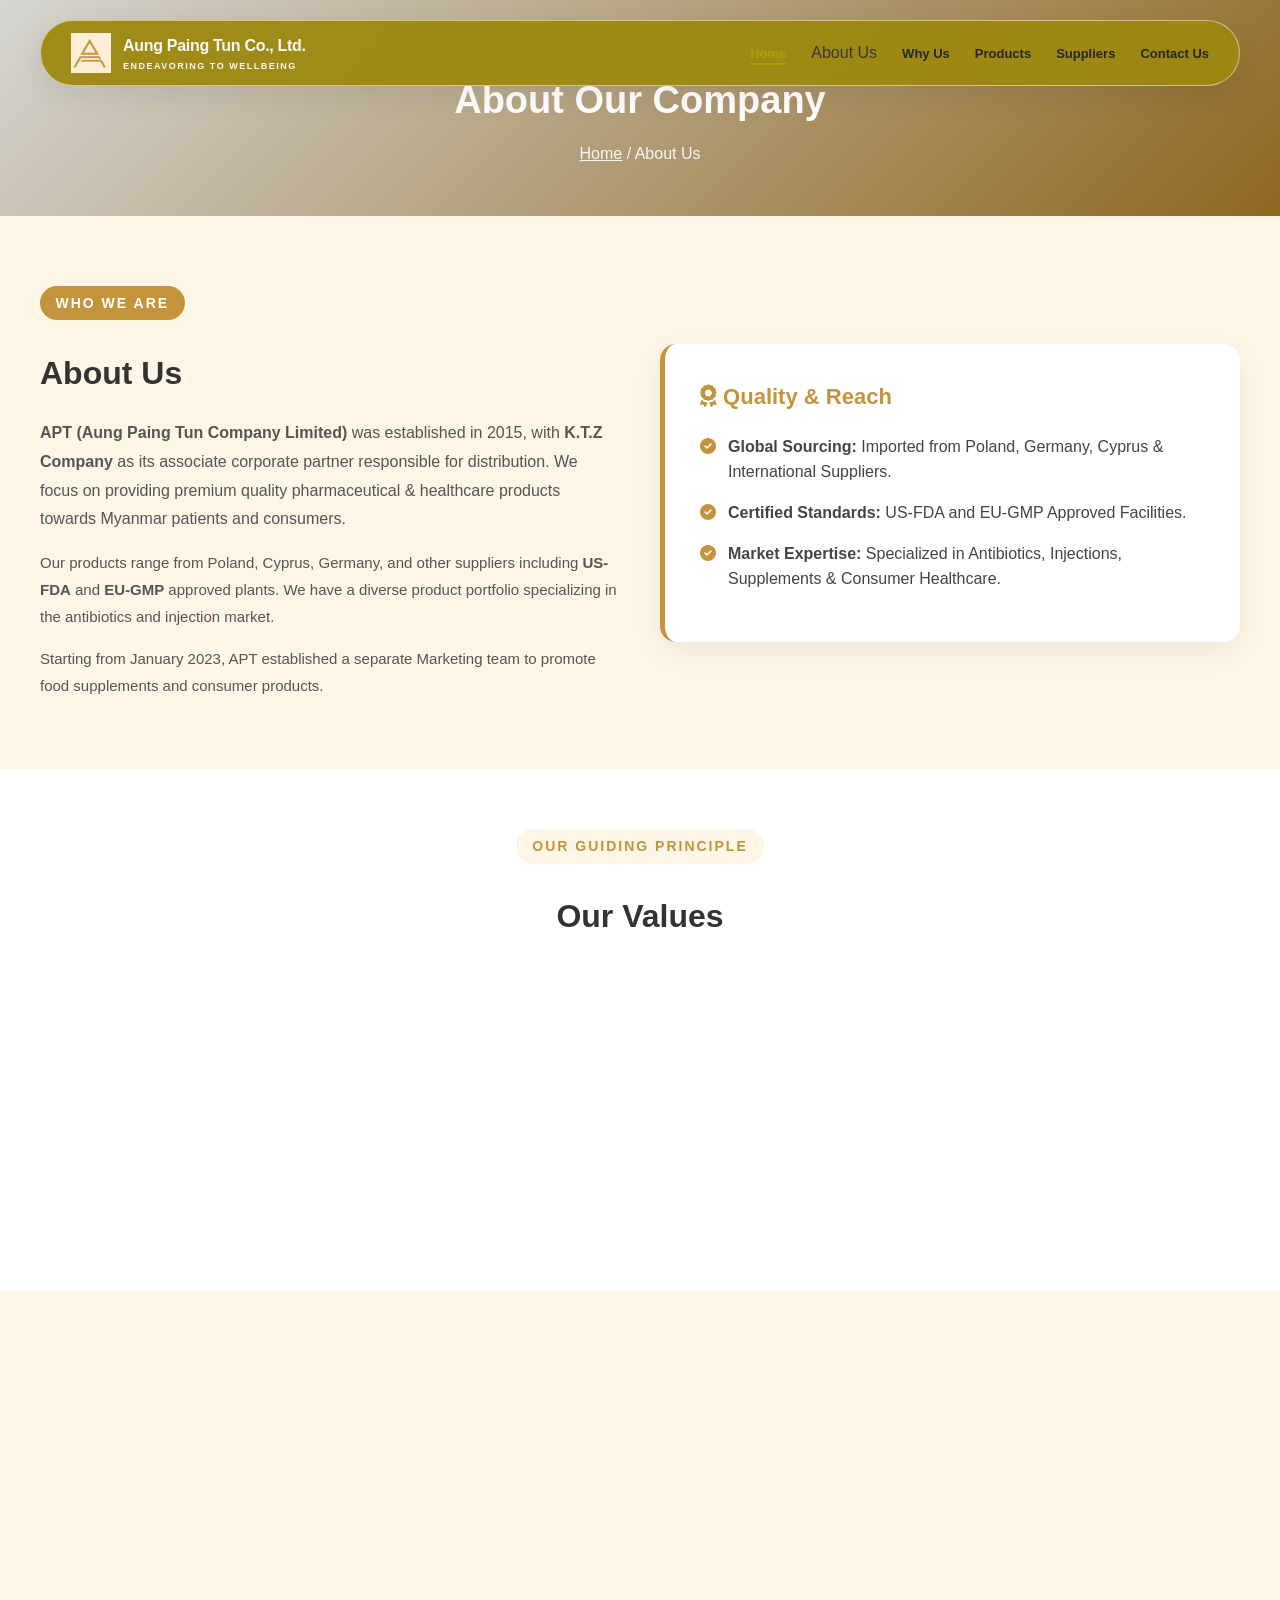
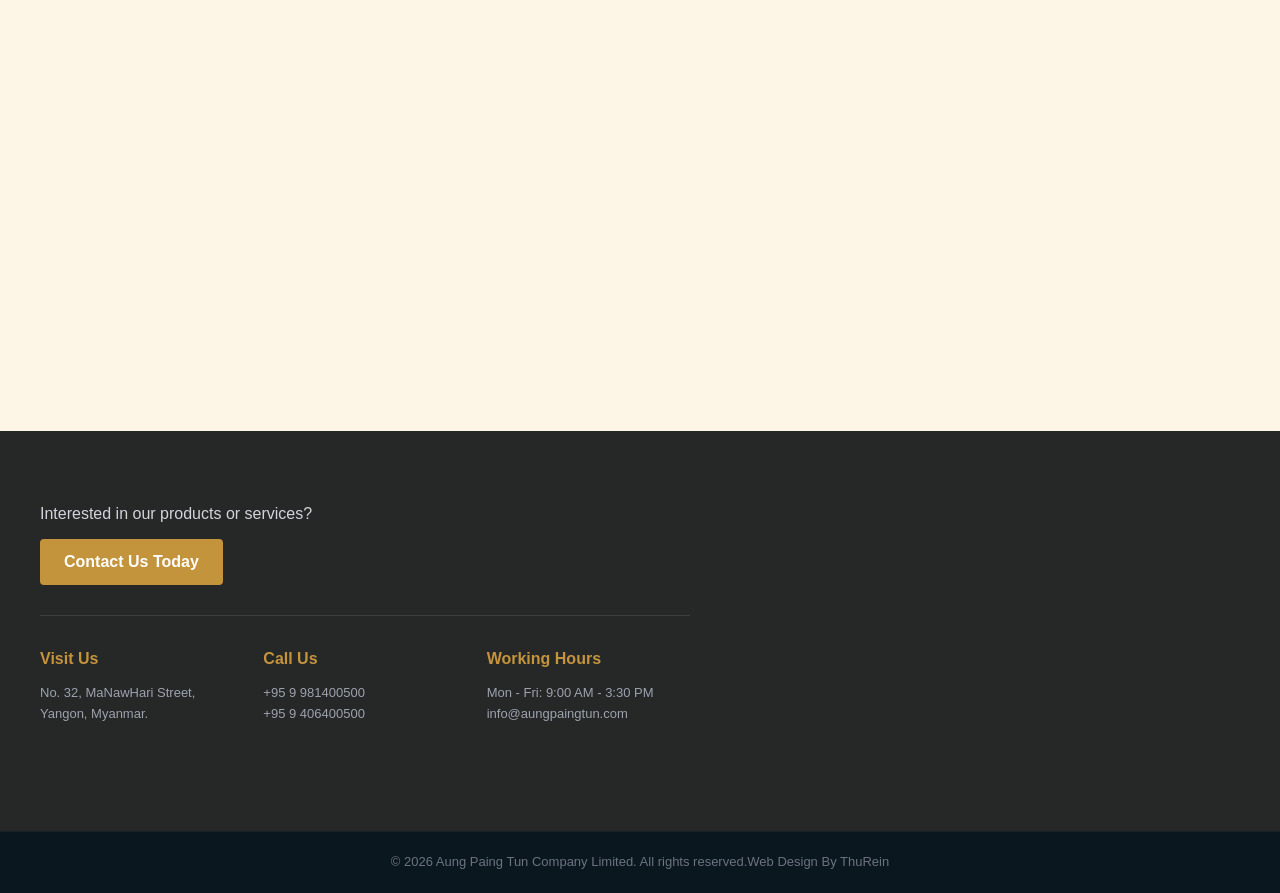
<file: about.html>
<!DOCTYPE html>
<html lang="en">
<head>
    <meta charset="UTF-8">
    <meta name="viewport" content="width=device-width, initial-scale=1.0">
    <title>Aung Paing Tun Company Limited | Pharmaceutical Marketer</title>
    <meta name="description" content="Aung Paing Tun Co., Ltd. (APT) is a leading pharmaceutical marketer and distributor in Myanmar.">
    <link rel="icon" type="image/x-icon" href="image/icon.jpg">

    <!-- CSS Libraries -->
    <link rel="stylesheet" href="https://cdnjs.cloudflare.com/ajax/libs/font-awesome/6.4.0/css/all.min.css">
    <link rel="stylesheet" href="https://cdn.jsdelivr.net/npm/swiper@11/swiper-bundle.min.css">
    <link rel="stylesheet" href="https://unpkg.com/aos@2.3.1/dist/aos.css">
    
    <!-- Custom CSS File -->
    <link rel="stylesheet" href="css/style.css">
</head>
<body>

    <!-- Header Navigation -->
    <header class="navbar-container">
        <nav class="navbar">
            <a href="#" class="logo">
                <img src="image/logo.png" alt="APT Logo" onerror="this.style.display='none'">
                <div class="logo-text">
                    <span class="company-name">Aung Paing Tun Co., Ltd.</span>
                    <span class="tagline">ENDEAVORING TO WELLBEING</span>
                </div>
            </a>

            <button class="menu-toggle" id="menuToggle" aria-label="Toggle Menu">
                <span></span>
                <span></span>
                <span></span>
            </button>

            <ul class="nav-links" id="navLinks">
                <li><a href="#home" class="nav-link active">Home</a></li>
                <li><a href="#about.html" class="active">About Us</a></li>
                <li><a href="#why-us" class="nav-link">Why Us</a></li>
                <li><a href="#products" class="nav-link">Products</a></li>
                <li><a href="#suppliers" class="nav-link">Suppliers</a></li>
                <li><a href="#contact" class="nav-link">Contact Us</a></li>
            </ul>
        </nav>
    </header>

    <!-- About Page Hero Banner -->
<section class="about-hero" style="background: linear-gradient(135deg, #d6d5d2, #8f6721); color: #fff; padding: 70px 0 50px; text-align: center;">
    <div class="container">
        <h1 style="font-size: 38px; font-weight: 700; margin-bottom: 10px;">About Our Company</h1>
        <p style="font-size: 16px; opacity: 0.9;"><a href="index.html" style="color: #fff; text-decoration: underline;">Home</a> / About Us</p>
    </div>
</section>

<!-- 1. About Us Section -->
<section class="about-intro-section" style="padding: 70px 0; background-color: #fdf5e6;">
    <div class="container">
        <div class="about-grid-box" style="display: grid; grid-template-columns: 1fr 1fr; gap: 40px; align-items: center;">
            <div data-aos="fade-right">
                <span class="section-badge" style="background: #c4943d; color: #fff; padding: 6px 16px; border-radius: 20px; font-size: 14px; font-weight: 600;">WHO WE ARE</span>
                <h2 style="font-size: 32px; color: #333; margin: 15px 0 20px;">About Us</h2>
                <p style="color: #555; line-height: 1.8; margin-bottom: 15px; font-size: 16px;">
                    <strong>APT (Aung Paing Tun Company Limited)</strong> was established in 2015, with <strong>K.T.Z Company</strong> as its associate corporate partner responsible for distribution. We focus on providing premium quality pharmaceutical & healthcare products towards Myanmar patients and consumers.
                </p>
                <p style="color: #555; line-height: 1.8; margin-bottom: 15px; font-size: 15px;">
                    Our products range from Poland, Cyprus, Germany, and other suppliers including <strong>US-FDA</strong> and <strong>EU-GMP</strong> approved plants. We have a diverse product portfolio specializing in the antibiotics and injection market.
                </p>
                <p style="color: #555; line-height: 1.8; font-size: 15px;">
                    Starting from January 2023, APT established a separate Marketing team to promote food supplements and consumer products.
                </p>
            </div>
            
            <!-- Key Highlights Box -->
            <div data-aos="fade-left" style="background: #ffffff; padding: 35px; border-radius: 16px; box-shadow: 0 10px 30px rgba(0,0,0,0.06); border-left: 5px solid #c4943d;">
                <h3 style="color: #c4943d; font-size: 22px; margin-bottom: 20px;"><i class="fas fa-award"></i> Quality & Reach</h3>
                <ul style="list-style: none; padding: 0; margin: 0;">
                    <li style="margin-bottom: 15px; display: flex; align-items: flex-start; gap: 12px; color: #444;">
                        <i class="fas fa-check-circle" style="color: #c4943d; margin-top: 4px;"></i>
                        <span><strong>Global Sourcing:</strong> Imported from Poland, Germany, Cyprus & International Suppliers.</span>
                    </li>
                    <li style="margin-bottom: 15px; display: flex; align-items: flex-start; gap: 12px; color: #444;">
                        <i class="fas fa-check-circle" style="color: #c4943d; margin-top: 4px;"></i>
                        <span><strong>Certified Standards:</strong> US-FDA and EU-GMP Approved Facilities.</span>
                    </li>
                    <li style="margin-bottom: 15px; display: flex; align-items: flex-start; gap: 12px; color: #444;">
                        <i class="fas fa-check-circle" style="color: #c4943d; margin-top: 4px;"></i>
                        <span><strong>Market Expertise:</strong> Specialized in Antibiotics, Injections, Supplements & Consumer Healthcare.</span>
                    </li>
                </ul>
            </div>
        </div>
    </div>
</section>

<!-- 2. Our Values Section -->
<section class="values-section" style="padding: 60px 0; background: #ffffff;">
    <div class="container" style="text-align: center;">
        <span class="section-badge" style="background: #fdf5e6; color: #c4943d; padding: 6px 16px; border-radius: 20px; font-size: 14px; font-weight: 600;">OUR GUIDING PRINCIPLE</span>
        <h2 style="font-size: 32px; color: #333; margin: 15px 0 40px;">Our Values</h2>

        <div style="display: grid; grid-template-columns: repeat(3, 1fr); gap: 30px;" class="values-grid">
            <div data-aos="zoom-in" style="background: #fdf5e6; padding: 30px 20px; border-radius: 12px; border: 1fr solid #eee;">
                <div style="width: 60px; height: 60px; background: #c4943d; color: #fff; border-radius: 50%; display: flex; align-items: center; justify-content: center; margin: 0 auto 20px; font-size: 24px;">
                    <i class="fas fa-gem"></i>
                </div>
                <h4 style="font-size: 20px; color: #333; margin-bottom: 10px;">Premium Quality</h4>
                <p style="color: #666; font-size: 14px; line-height: 1.6;">Delivering high-quality premium pharmaceutical and consumer products to our valued customers at affordable prices.</p>
            </div>

            <div data-aos="zoom-in" data-aos-delay="100" style="background: #fdf5e6; padding: 30px 20px; border-radius: 12px;">
                <div style="width: 60px; height: 60px; background: #c4943d; color: #fff; border-radius: 50%; display: flex; align-items: center; justify-content: center; margin: 0 auto 20px; font-size: 24px;">
                    <i class="fas fa-handshake"></i>
                </div>
                <h4 style="font-size: 20px; color: #333; margin-bottom: 10px;">Integrity & Authenticity</h4>
                <p style="color: #666; font-size: 14px; line-height: 1.6;">Aiming to support our customers to the utmost with genuine integrity, authenticity, and transparent business ethics.</p>
            </div>

            <div data-aos="zoom-in" data-aos-delay="200" style="background: #fdf5e6; padding: 30px 20px; border-radius: 12px;">
                <div style="width: 60px; height: 60px; background: #c4943d; color: #fff; border-radius: 50%; display: flex; align-items: center; justify-content: center; margin: 0 auto 20px; font-size: 24px;">
                    <i class="fas fa-lightbulb"></i>
                </div>
                <h4 style="font-size: 20px; color: #333; margin-bottom: 10px;">Creative Innovation</h4>
                <p style="color: #666; font-size: 14px; line-height: 1.6;">Serving new markets through innovative methods, creative strategies, and persistent organizational efforts.</p>
            </div>
        </div>
    </div>
</section>

<!-- 3. Managing Director & History Section -->
<section class="md-section" style="padding: 70px 0; background: #fdf5e6;">
    <div class="container">
        <div style="max-width: 900px; margin: 0 auto; background: #ffffff; border-radius: 20px; padding: 45px; box-shadow: 0 10px 30px rgba(0,0,0,0.05);" data-aos="fade-up">
            <div style="text-align: center; margin-bottom: 30px;">
                <span style="color: #c4943d; font-weight: 700; text-transform: uppercase; letter-spacing: 1px; font-size: 13px;">Leadership & Establishment</span>
                <h2 style="font-size: 30px; color: #333; margin-top: 5px;">Managing Director's Message</h2>
            </div>
            
            <p style="color: #555; line-height: 1.8; font-size: 15px; margin-bottom: 20px; text-align: justify;">
                <strong>Aung Paing Tun</strong> was established by the Managing Director, <strong>Mr. Than Aung</strong>, the co-founder & acting General Manager of K.T.Z pharmaceutical distribution company founded since 1994. To extend the business, Mr. Than founded Aung Paing Tun Company in 2015 to offer a different variety of products towards Myanmar consumers and serve new markets with creative and innovative methods.
            </p>

            <hr style="border: 0; border-top: 1fr solid #eee; margin: 30px 0;">

            <!-- K.T.Z Stats Section -->
            <div style="text-align: center; margin-bottom: 25px;">
                <h3 style="font-size: 22px; color: #c4943d;">Associated Partner Network (K.T.Z Company)</h3>
                <p style="color: #666; font-size: 14px;">Followed by approximately 3 decades of establishment, K.T.Z Company firmly stands with:</p>
            </div>

            <div style="display: grid; grid-template-columns: repeat(4, 1fr); gap: 20px; text-align: center;" class="stats-grid">
                <div style="background: #fdf5e6; padding: 20px; border-radius: 12px;">
                    <h3 style="color: #c4943d; font-size: 28px; margin-bottom: 5px;">200+</h3>
                    <p style="font-size: 13px; color: #555; margin: 0;">Imported Products</p>
                </div>
                <div style="background: #fdf5e6; padding: 20px; border-radius: 12px;">
                    <h3 style="color: #c4943d; font-size: 28px; margin-bottom: 5px;">600+</h3>
                    <p style="font-size: 13px; color: #555; margin: 0;">Headcounts Nationwide</p>
                </div>
                <div style="background: #fdf5e6; padding: 20px; border-radius: 12px;">
                    <h3 style="color: #c4943d; font-size: 28px; margin-bottom: 5px;">5</h3>
                    <p style="font-size: 13px; color: #555; margin: 0;">Branch Offices</p>
                </div>
                <div style="background: #fdf5e6; padding: 20px; border-radius: 12px;">
                    <h3 style="color: #c4943d; font-size: 28px; margin-bottom: 5px;">10</h3>
                    <p style="font-size: 13px; color: #555; margin: 0;">Dealer Regions</p>
                </div>
            </div>

            <p style="text-align: center; font-size: 13px; color: #777; margin-top: 20px;">
                <i class="fas fa-map-marker-alt" style="color: #c4943d;"></i> Branches: Yangon, Mandalay, Nay Pyi Taw, Lashio, and Mawlamyine (Upper & Lower Myanmar).
            </p>
        </div>
    </div>
    </section>


    <!-- Footer Section -->
    <footer class="footer-section" id="contact">
        <div class="container footer-container">
            <div class="footer-left">
                <div class="cta-box">
                    <p class="cta-title">Interested in our products or services?</p>
                    <a href="mailto:info@aungpaingtun.com" class="cta-btn">Contact Us Today</a>
                </div>

                <div class="info-grid">
                    <div class="info-col">
                        <h3>Visit Us</h3>
                        <p>No. 32, MaNawHari Street, Yangon, Myanmar.</p>
                    </div>
                    <div class="info-col">
                        <h3>Call Us</h3>
                        <p><a href="tel:+959981400500">+95 9 981400500</a></p>
                        <p><a href="tel:+959406400500">+95 9 406400500</a></p>
                    </div>
                    <div class="info-col">
                        <h3>Working Hours</h3>
                        <p>Mon - Fri: 9:00 AM - 3:30 PM</p>
                        <p><a href="mailto:info@aungpaingtun.com">info@aungpaingtun.com</a></p>
                    </div>
                </div>
            </div>

            <div class="footer-right">
                <div class="map-container">
                    <iframe src="https://www.google.com/maps/embed?pb=!1m18!1m12!1m3!1d2740.4546621622558!2d96.13331277330101!3d16.79028831973534!2m3!1f0!2f0!3f0!3m2!1i1024!2i768!4f13.1!3m3!1m2!1s0x30c1eb6c13ebc72f%3A0x20c1cec98d44e81d!2sKTZ%20Company%20Limited!5e1!3m2!1sen!2sth!4v1790581277086!5m2!1sen!2sth" width="100%" height="100%" style="border:0;" allowfullscreen="" loading="lazy"></iframe>
                </div>
            </div>
        </div>

        <div class="footer-bottom">
            <div class="container text-center">
                <p>&copy; 2026 Aung Paing Tun Company Limited. All rights reserved.Web Design By ThuRein</p>
            </div>
        </div>
    </footer>

    <!-- Swiper JS CDN -->
    <script src="https://cdn.jsdelivr.net/npm/swiper@11/swiper-bundle.min.js"></script>
    <!-- AOS Animation JS CDN -->
    <script src="https://unpkg.com/aos@2.3.1/dist/aos.js"></script>

    <!-- Custom App Scripts -->
    <script src="js/product.js"></script>
    <script src="js/main.js"></script>
</body>
</html>
</file>
<file: css/style.css>
/* =========================================
   RESET & CSS VARIABLES
========================================= */
:root {
    --primary: #a7a209f7;
    --primary-dark: #2e3030;
    --gold: #c4943d;
    --gold-light: #c7ad79;
    --dark: #262727;
    --text-color: #383838;
    --white: #ffffff;
    --border-color: #e5e5e5;
    --container-max: 1200px;
    --transition: all 0.3s ease;
}

* {
    margin: 0;
    padding: 0;
    box-sizing: border-box;
    font-family: 'Segoe UI', Tahoma, Geneva, Verdana, sans-serif;
}

html {
    scroll-behavior: smooth;
    overflow-x: hidden;
}

body {
    background-color: #ddcca3;
    color: var(--text-color);
    line-height: 1.6;
}

a {
    text-decoration: none;
    color: inherit;
}

ul {
    list-style: none;
}

img {
    max-width: 100%;
    height: auto;
    display: block;
}

.container {
    width: min(calc(100% - 40px), var(--container-max));
    margin: 0 auto;
}

.section-padding {
    padding: 90px 0;
}

.text-center {
    text-align: center;
}

/* =========================================
   TYPOGRAPHY & BUTTONS
========================================= */
.section-badge {
    display: inline-block;
    font-size: 12px;
    font-weight: 700;
    letter-spacing: 2px;
    color: var(--gold);
    text-transform: uppercase;
    margin-bottom: 12px;
    background: var(--gold-light);
    padding: 6px 14px;
    border-radius: 20px;
}

.section-title h2 {
    font-size: clamp(28px, 4vw, 42px);
    color: var(--dark);
    line-height: 1.25;
    margin-bottom: 20px;
}

.btn {
    display: inline-flex;
    align-items: center;
    justify-content: center;
    gap: 10px;
    padding: 12px 28px;
    font-size: 14px;
    font-weight: 600;
    border-radius: 6px;
    transition: var(--transition);
    cursor: pointer;
    border: none;
}

.btn-primary {
    background-color: var(--primary);
    color: var(--white);
}

.btn-primary:hover {
    background-color: var(--primary-dark);
    transform: translateY(-2px);
    box-shadow: 0 6px 18px rgba(0, 128, 128, 0.25);
}

.btn-secondary {
    background-color: transparent;
    color: var(--dark);
    border: 1px solid var(--border-color);
}

.btn-secondary:hover {
    background-color: var(--white);
    border-color: var(--primary);
    color: var(--primary);
}

/* =========================================
   HEADER & NAVIGATION
========================================= */
.navbar-container {
    position: fixed;
    top: 20px;
    left: 0;
    right: 0;
    z-index: 1000;
    display: flex;
    justify-content: center;
    padding: 0 20px;
    transition: var(--transition);
}

.navbar {
    background: rgba(157, 136, 16, 0.95);
    backdrop-filter: blur(12px);
    width: 100%;
    max-width: var(--container-max);
    display: flex;
    align-items: center;
    justify-content: space-between;
    padding: 12px 30px;
    border-radius: 50px;
    box-shadow: 0 10px 30px rgba(0, 0, 0, 0.08);
    border: 1px solid rgba(255, 255, 255, 0.5);
}

.logo {
    display: flex;
    align-items: center;
    gap: 12px;
}

.logo img {
    height: 40px;
    object-fit: contain;
}

.logo-text {
    display: flex;
    flex-direction: column;
    
}

.company-name {
    font-weight: 800;
    font-size: 16px;
    color: var(--dark);
    letter-spacing: -0.3px;
    color: #f8f8f8;
}

.tagline {
    font-size: 9px;
    color: var(--gold);
    font-weight: 700;
    letter-spacing: 1.5px;
    color: #f8f8f8;
}

.nav-links {
    display: flex;
    gap: 25px;
}

.nav-link {
    font-size: 13px;
    font-weight: 600;
    color: var(--dark);
    transition: var(--transition);
    position: relative;
    padding: 4px 0;
}

.nav-link:hover, .nav-link.active {
    color: var(--primary);
}

.nav-link::after {
    content: '';
    position: absolute;
    bottom: 0;
    left: 0;
    width: 0;
    height: 2px;
    background-color: var(--primary);
    transition: var(--transition);
}

.nav-link:hover::after, .nav-link.active::after {
    width: 100%;
}

.menu-toggle {
    display: none;
    background: none;
    border: none;
    cursor: pointer;
    flex-direction: column;
    gap: 5px;
}

.menu-toggle span {
    width: 25px;
    height: 3px;
    background-color: var(--dark);
    border-radius: 3px;
    transition: var(--transition);
}

/* =========================================
   HERO SECTION
========================================= */
.hero-section {
    padding-top: 160px;
    padding-bottom: 90px;
    background: linear-gradient(135deg, #f2f9f9 0%, #ffffff 50%, #f7f1e5 100%);
    overflow: hidden;
}

.hero-wrapper {
    display: flex;
    align-items: center;
    justify-content: space-between;
    gap: 50px;
}

.hero-content {
    flex: 1.2;
}

.sub-title {
    display: flex;
    align-items: center;
    gap: 10px;
    margin-bottom: 15px;
}

.title-bar {
    width: 4px;
    height: 18px;
    background-color: var(--primary);
    border-radius: 2px;
}

.sub-text {
    font-size: 12px;
    font-weight: 800;
    color: var(--primary);
    letter-spacing: 2px;
}

.main-heading {
    font-size: clamp(32px, 4vw, 50px);
    font-weight: 800;
    color: var(--dark);
    line-height: 1.15;
    margin-bottom: 20px;
}

.description {
    font-size: 16px;
    color: var(--text-color);
    margin-bottom: 30px;
    max-width: 600px;
}

.btn-group {
    display: flex;
    gap: 15px;
    flex-wrap: wrap;
}

.hero-image-box {
    flex: 0.9;
    position: relative;
}

.hero-image-box img {
    width: 100%;
    height: 400px;
    object-fit: cover;
    border-radius: 20px;
    box-shadow: 0 20px 40px rgba(0, 0, 0, 0.12);
}

/* =========================================
   ABOUT SECTION
========================================= */
.about-grid {
    display: grid;
    grid-template-columns: 1fr 1fr;
    gap: 60px;
    align-items: center;
}

.about-image-wrapper {
    position: relative;
}

.image-card {
    background: linear-gradient(145deg, #e3f2f2, #ffffff);
    border-radius: 20px;
    padding: 60px 40px;
    text-align: center;
    border: 1px solid var(--border-color);
}

.medical-symbol {
    width: 80px;
    height: 80px;
    background: var(--primary);
    color: var(--white);
    border-radius: 50%;
    display: grid;
    place-items: center;
    font-size: 36px;
    margin: 0 auto 20px;
    box-shadow: 0 10px 20px rgba(0, 128, 128, 0.2);
}

.experience-card {
    position: absolute;
    bottom: -20px;
    right: -20px;
    background: var(--dark);
    color: var(--white);
    padding: 25px 30px;
    border-radius: 16px;
    display: flex;
    align-items: center;
    gap: 15px;
    box-shadow: 0 15px 30px rgba(0, 0, 0, 0.15);
}

.experience-card strong {
    font-size: 42px;
    color: #6ed3d6;
    line-height: 1;
}

.experience-card span {
    font-size: 13px;
    line-height: 1.3;
}

.about-text h2 span {
    color: var(--primary);
}

.about-text p {
    margin-bottom: 20px;
}

.about-text p.lead {
    font-size: 18px;
    font-weight: 600;
    color: var(--dark);
}

.text-link {
    display: inline-flex;
    align-items: center;
    gap: 8px;
    color: var(--primary);
    font-weight: 700;
    margin-top: 10px;
}

.text-link:hover {
    gap: 12px;
}

/* =========================================
   WHY US SECTION
========================================= */
.why-us-section {
    background-color: var(--gold-light);
}

.why-us-grid {
    display: grid;
    grid-template-columns: repeat(auto-fit, minmax(240px, 1fr));
    gap: 25px;
    margin-top: 50px;
}

.why-circle {
    background: var(--white);
    padding: 35px 25px;
    border-radius: 16px;
    text-align: center;
    box-shadow: 0 10px 25px rgba(0,0,0,0.05);
    transition: var(--transition);
    border-top: 4px solid var(--gold);
}

.why-circle:hover {
    transform: translateY(-8px);
    box-shadow: 0 15px 35px rgba(0,0,0,0.1);
}

.why-circle p {
    font-weight: 600;
    color: var(--dark);
    font-size: 15px;
}

/* =========================================
   PRODUCTS SECTION
========================================= */
.product-card-slide {
    cursor: pointer;
    position: relative;
}

.view-detail-btn {
    display: inline-flex;
    align-items: center;
    gap: 6px;
    font-size: 13px;
    font-weight: 700;
    color: var(--primary);
    margin-top: auto;
    transition: var(--transition);
}

.product-card-slide:hover .view-detail-btn {
    gap: 10px;
}

/* Breadcrumb Styling */
.breadcrumb {
    display: flex;
    align-items: center;
    gap: 10px;
    font-size: 14px;
    color: var(--text-color);
    margin-bottom: 20px;
}

.breadcrumb a {
    color: var(--primary);
    font-weight: 600;
}

.breadcrumb a:hover {
    text-decoration: underline;
}

.breadcrumb i {
    font-size: 10px;
    color: #a0a0a0;
}

.back-btn {
    margin-bottom: 30px;
}

/* Detail Content Layout */
.product-detail-content {
    display: grid;
    grid-template-columns: 1fr 1.2fr;
    gap: 50px;
    background: var(--white);
    padding: 40px;
    border-radius: 20px;
    border: 1px solid var(--border-color);
    box-shadow: 0 10px 30px rgba(0, 0, 0, 0.05);
}

.detail-image-box {
    background: #f9f9f9;
    padding: 30px;
    border-radius: 12px;
    display: flex;
    align-items: center;
    justify-content: center;
}

.detail-image-box img {
    max-height: 350px;
    object-fit: contain;
}

.detail-subtitle {
    font-size: 18px;
    color: var(--gold);
    margin-bottom: 15px;
}

.detail-description {
    font-size: 15px;
    line-height: 1.7;
    margin-bottom: 25px;
}

.detail-specifications h3 {
    font-size: 16px;
    color: var(--dark);
    margin-bottom: 12px;
}

.detail-specifications ul {
    list-style: none;
}

.detail-specifications li {
    font-size: 14px;
    margin-bottom: 8px;
    display: flex;
    align-items: center;
    gap: 10px;
    color: var(--text-color);
}

.detail-specifications li i {
    color: var(--primary);
}

/* Mobile Responsive Detail View */
@media (max-width: 768px) {
    .product-detail-content {
        grid-template-columns: 1fr;
        padding: 20px;
        gap: 25px;
    }
}

.product-tabs {
    display: flex;
    justify-content: center;
    gap: 12px;
    margin-bottom: 40px;
    flex-wrap: wrap;
}

.tab-btn {
    background: var(--white);
    color: var(--dark);
    border: 1px solid var(--border-color);
    padding: 10px 24px;
    border-radius: 30px;
    font-size: 14px;
    font-weight: 600;
    cursor: pointer;
    transition: var(--transition);
}

.tab-btn.active, .tab-btn:hover {
    background: var(--primary);
    color: var(--white);
    border-color: var(--primary);
}

.product-card-slide {
    background: var(--white);
    border-radius: 16px;
    padding: 20px;
    border: 1px solid var(--border-color);
    display: flex;
    flex-direction: column;
    gap: 15px;
    height: 100%;
    transition: var(--transition);
}

.product-card-slide:hover {
    transform: translateY(-5px);
    box-shadow: 0 12px 30px rgba(0,0,0,0.08);
}

.slide-img-box {
    height: 180px;
    display: flex;
    align-items: center;
    justify-content: center;
    background-color: #f9f9f9;
    border-radius: 10px;
    padding: 10px;
}

.slide-img-box img {
    max-height: 100%;
    object-fit: contain;
}

.slide-title {
    font-size: 16px;
    font-weight: 700;
    color: var(--dark);
}

.slide-subtitle {
    font-size: 13px;
    color: var(--text-color);
}

/* =========================================
   SUPPLIERS SECTION
========================================= */

/* Logo Card များပေါ် Mouse တင်လိုက်လျှင် ကြွတက်လာစေရန် */
.supplier-card {
    background: transparent;
    padding: 15px;
    display: flex;
    align-items: center;
    justify-content: center;
    min-height: 90px;
    /* Smooth Transition အတွက် */
    transition: transform 0.4s cubic-bezier(0.175, 0.885, 0.32, 1.275), filter 0.3s ease;
    cursor: pointer;
}

.supplier-card img {
    max-height: 80px;
    max-width: 100%;
    object-fit: contain;
    filter: drop-shadow(0 2px 5px rgba(0, 0, 0, 0.08));
    transition: transform 0.4s ease, filter 0.3s ease;
}

/* Mouse Hover လုပ်လိုက်ချိန်တွင် ကြွတက်လာပြီး အရိပ်ပိုထင်းလာမည် */
.supplier-card:hover {
    transform: translateY(-10px) scale(1.08); /* အပေါ်သို့ ၁၀px ကြွတက်ပြီး ၁.၀၈ ဆ ကြီးလာမည် */
}

.supplier-card:hover img {
    filter: drop-shadow(0 12px 18px rgba(0, 0, 0, 0.2)); /* ကြွတက်လာသည့် အရိပ် Effect */
}


/* နိုင်ငံအလံနှင့် Badge များအတွက် Hover Effect */
.flag-icon, .gmp-badge {
    transition: transform 0.3s cubic-bezier(0.175, 0.885, 0.32, 1.275), box-shadow 0.3s ease;
    cursor: pointer;
}

.flag-icon {
    width: 65px;
    height: 40px;
    object-fit: cover;
    border-radius: 4px;
    box-shadow: 0 3px 8px rgba(0, 0, 0, 0.15);
}

.gmp-badge {
    width: 70px;
    height: 70px;
    object-fit: contain;
}

/* အလံနှင့် Badge များပေါ် Mouse တင်လိုက်လျှင် ကြွတက်လာမည် */
.flag-icon:hover {
    transform: translateY(-8px) scale(1.12); /* အပေါ်ကြွပြီး ကြီးလာမည် */
    box-shadow: 0 10px 20px rgba(0, 0, 0, 0.25); /* အောက်ခြေ အရိပ်နက်လာမည် */
}

.gmp-badge:hover {
    transform: translateY(-8px) scale(1.15) rotate(5deg); /* ကြွတက်ပြီး အနည်းငယ် စောင်းသွားမည် */
    filter: drop-shadow(0 10px 15px rgba(196, 148, 61, 0.4));
}

.suppliers-section {
    background-color: #ecddc2; /* ပုံထဲကလို Cream/Gold Tint Background */
    background-repeat: no-repeat;
    background-position: center;
    background-size: contain;
    padding: 80px 0;
}

.brand-logo-title {
    display: flex;
    align-items: center;
    justify-content: center;
    gap: 12px;
    margin-bottom: 15px;
}

.apt-header-logo {
    height: 35px;
    object-fit: contain;
}

.company-brand h2 {
    color: #c4943d;
    font-size: 30px;
    font-weight: 700;
}

.suppliers-badge {
    background-color: #f1ede5;
    color: #ffffff;
    padding: 10px 32px;
    border-radius: 30px;
    font-size: 18px;
    font-weight: 600;
    display: inline-block;
    margin-bottom: 50px;
    box-shadow: 0 4px 10px rgba(196, 148, 61, 0.3);
}

.suppliers-grid {
    display: grid;
    grid-template-columns: repeat(4, 1fr);
    gap: 30px;
    align-items: center;
    margin-bottom: 50px;
}

.supplier-card {
    background: transparent;
    padding: 15px;
    display: flex;
    align-items: center;
    justify-content: center;
    min-height: 90px;
    transition: transform 0.3s ease;
}

.supplier-card:hover {
    transform: scale(1.05);
}

.supplier-card img {
    max-height: 80px;
    max-width: 100%;
    object-fit: contain;
    filter: drop-shadow(0 2px 5px rgba(0,0,0,0.05));
}

.flags-row {
    display: flex;
    align-items: center;
    justify-content: center;
    gap: 25px;
    flex-wrap: wrap;
    margin-top: 20px;
}

.flag-icon {
    width: 65px;
    height: 40px;
    object-fit: cover;
    border-radius: 4px;
    box-shadow: 0 3px 8px rgba(0,0,0,0.15);
}

.gmp-badge {
    width: 70px;
    height: 70px;
    object-fit: contain;
}

/* Mobile Responsive */
@media (max-width: 768px) {
    .suppliers-grid {
        grid-template-columns: repeat(2, 1fr);
        gap: 20px;
    }
    
    .flag-icon {
        width: 50px;
        height: 32px;
    }

    .gmp-badge {
        width: 55px;
        height: 55px;
    }
}

/* =========================================
   FOOTER
========================================= */
.footer-section {
    background-color: var(--dark);
    color: var(--white);
    padding-top: 70px;
}

.footer-container {
    display: grid;
    grid-template-columns: 1.3fr 1fr;
    gap: 50px;
    padding-bottom: 50px;
}

.cta-box {
    margin-bottom: 30px;
}

.cta-title {
    font-size: 16px;
    margin-bottom: 12px;
    color: #d1d5db;
}

.cta-btn {
    background-color: var(--gold);
    color: var(--white);
    padding: 10px 24px;
    border-radius: 4px;
    font-weight: 700;
    display: inline-block;
    transition: var(--transition);
}

.cta-btn:hover {
    background-color: #b38330;
}

.info-grid {
    display: grid;
    grid-template-columns: repeat(3, 1fr);
    gap: 20px;
    border-top: 1px solid rgba(255, 255, 255, 0.1);
    padding-top: 30px;
}

.info-col h3 {
    font-size: 16px;
    color: var(--gold);
    margin-bottom: 12px;
}

.info-col p, .info-col a {
    font-size: 13px;
    color: #9ca3af;
    line-height: 1.6;
}

.info-col a:hover {
    color: var(--white);
}

.map-container {
    height: 100%;
    min-height: 280px;
    border-radius: 12px;
    overflow: hidden;
}

.footer-bottom {
    background-color: #0b171e;
    padding: 20px 0;
    border-top: 1px solid rgba(255, 255, 255, 0.05);
    font-size: 13px;
    color: #6b7280;
}

/* =========================================
   RESPONSIVE BREAKPOINTS
========================================= */
@media (max-width: 992px) {
    .hero-wrapper, .about-grid, .footer-container {
        grid-template-columns: 1fr;
        flex-direction: column;
    }

    .info-grid {
        grid-template-columns: 1fr 1fr;
    }
}

@media (max-width: 768px) {
    .menu-toggle {
        display: flex;
    }

    .nav-links {
        position: absolute;
        top: 70px;
        left: 0;
        right: 0;
        background: var(--white);
        flex-direction: column;
        padding: 20px;
        border-radius: 20px;
        box-shadow: 0 15px 30px rgba(0, 0, 0, 0.1);
        display: none;
    }

    .nav-links.show {
        display: flex;
    }

    .info-grid {
        grid-template-columns: 1fr;
    }

    .experience-card {
        position: static;
        margin-top: 15px;
    }
}

/* Responsive Styles for About Page Layout */
@media (max-width: 992px) {
    .about-grid-box {
        grid-template-columns: 1fr !important;
    }
    .values-grid {
        grid-template-columns: 1fr !important;
    }
    .stats-grid {
        grid-template-columns: repeat(2, 1fr) !important;
    }
}

@media (max-width: 576px) {
    .stats-grid {
        grid-template-columns: 1fr !important;
    }
}

/* =========================================
   SWIPER PAGINATION POSITION FIX
========================================= */

/* 1. Product Section နဲ့ Swiper Container ကို Relative ပေးထားခြင်း */
.products-section {
    position: relative;
}

.product-swiper {
    position: relative !important;
    /* အစက်လေးများ အောက်ခြေမှာ နေရာရအောင် အောက်ဘက် Padding ပေးပါ */
    padding-bottom: 55px !important; 
    overflow: hidden;
}

/* 2. Pagination Dots ကို Product Swiper အတွင်း အောက်ခြေသို့ သီးသန့် ပို့ပေးခြင်း */
.product-swiper .swiper-pagination {
    position: absolute !important;
    bottom: 10px !important;
    left: 0 !important;
    width: 100% !important;
    z-index: 10 !important;
    text-align: center;
}

/* 3. Dots လေးများ၏ ဒီဇိုင်း (လိုအပ်ပါက) */
.product-swiper .swiper-pagination-bullet {
    width: 10px;
    height: 10px;
    background: #c4943d; /* သင့် Theme အဝါရောင်/ရွှေရောင် */
    opacity: 0.4;
    transition: all 0.3s ease;
}

.product-swiper .swiper-pagination-bullet-active {
    width: 25px; /* Active ဖြစ်နေစဉ် အလျားရှည်သွားမည် */
    border-radius: 5px;
    background: #c4943d;
    opacity: 1;
}
</file>
